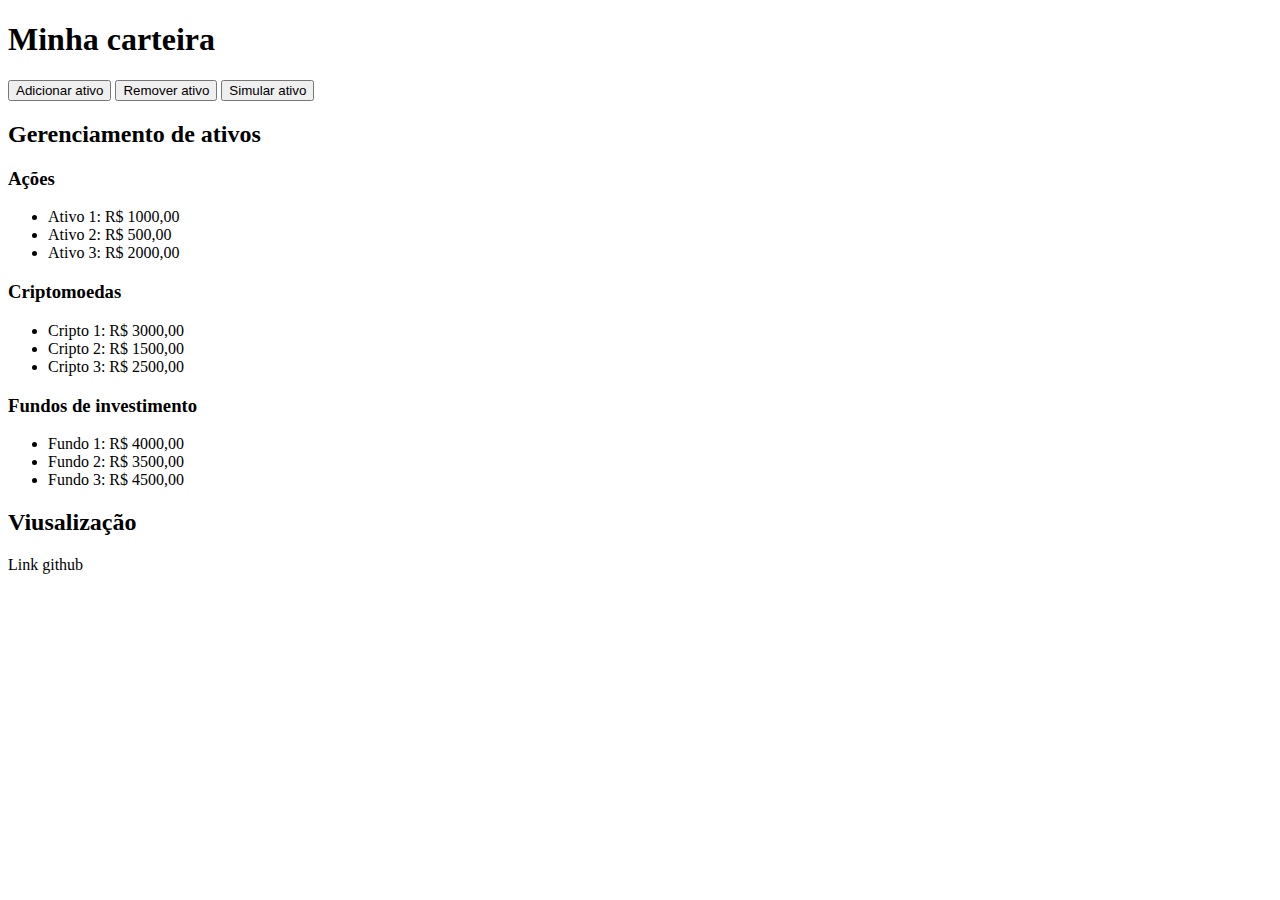
<file: index.html>
<!DOCTYPE html>
<html lang="pt-br">
<head>
  <meta charset="UTF-8">
  <meta name="viewport" content="width=device-width, initial-scale=1.0">
  <title>Minha carteira</title>
</head>
<body>
  <header>
    <h1>Minha carteira</h1>
    <button>Adicionar ativo</button>
    <button>Remover ativo</button>
    <button>Simular ativo</button>
  </header>
  <main>
    <section>
      <h2>Gerenciamento de ativos</h2>
      <div>
        <h3>Ações</h3>
        <ul>
          <li>Ativo 1: R$ 1000,00</li>
          <li>Ativo 2: R$ 500,00</li>
          <li>Ativo 3: R$ 2000,00</li>
        </ul>
      </div>
      <div>
        <h3>Criptomoedas</h3>
        <ul>
          <li>Cripto 1: R$ 3000,00</li>
          <li>Cripto 2: R$ 1500,00</li>
          <li>Cripto 3: R$ 2500,00</li>
        </ul>
      </div>
      <div>
        <h3>Fundos de investimento</h3>
        <ul>
          <li>Fundo 1: R$ 4000,00</li>
          <li>Fundo 2: R$ 3500,00</li>
          <li>Fundo 3: R$ 4500,00</li>
        </ul>
      </div>
    </section>
    <section>
      <h2>Viusalização</h2>
    </section>
    <footer>
      <p>Link github</p>
    </footer>
  </main>
  
</body>
</html>
</file>
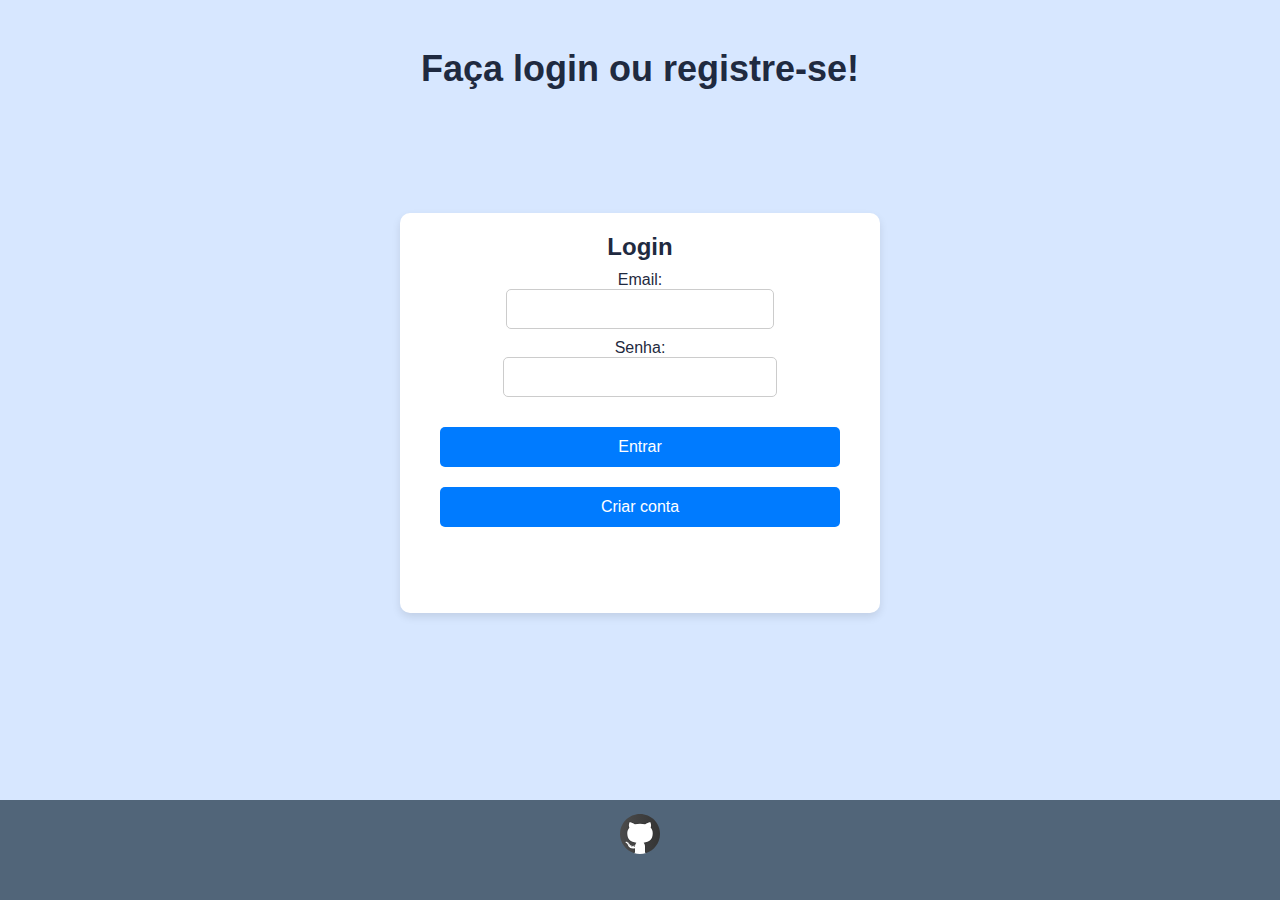
<file: front/index.html>
<!DOCTYPE html>
<html lang="pt-br">
<head>
  <meta charset="UTF-8">
  <meta name="viewport" content="width=device-width, initial-scale=1.0">
  <title>💸 Minha carteira</title>
  <link rel="stylesheet" href="styles/styles.css">
  
</head>
<body>
  <header>

    <h1>Minha carteira de investimentos</h1>
    <div class="botoesHeader">
      <button onclick="mostrarModalAddAtivo()">Adicionar ativo</button>
      <button class="iconeSaida" onclick="deslogar()">Sair  <img src="img/exit.png"></button>
    </div>

  </header>
  <main>
    <!-- Modal de adicionar ativo -->
    <div id ="fundoModal" class="fundoModal">
      <div id = "conteudoModal" class="conteudoModal">
        <h2>Adicionar um ativo</h2>
        <form>
          <div class="opcoesAtivos">
            <div>
              <input type="radio" id="acao" name="tipo">
              <label for="acao">Ação</label>
            </div>
            <div>
              <input type="radio" id="cripto" name="tipo">
              <label for="acao">Criptomoeda</label>
            </div>
            <div>
              <input type="radio" id="fundo" name="tipo">
              <label for="acao">Fundo de investimento</label>
            </div>
          </div>

          <div>
            <label for="nomeAtivo">Código do ativo: </label>
            <input type="text" id="nomeAtivo" placeholder="Ex: AAPL" required>
          </div>
          <div>
            <label for="valorCompra">Valor do ativo no momento da compra: </label>
            <input type="number" id="valorCompra" placeholder="Ex: 30.90" required step="0.01">
          </div>
          <div>
            <label for="unidadesCompradas">Número de unidades compradas: </label>
            <input type="number" id="unidadesCompradas" placeholder="Ex: 17 ou 0.0019" required step="0.01">
          </div>
          <button class="botaoAddAtivo" onclick="adicionarAtivo(event)">Adicionar ativo</button>
        </form>
      </div>
    </div>

    <!-- Modal de Editar ativo já existente -->
    <div id="fundoModalEditar"  class="fundoModal">
      <div id="modalEditar" class="conteudoModal">
        <h2 id="tituloEditar"></h2>
        <form>
          <div>
            <label for="nomeAtivo">Novo valor médio de compra: </label>
            <input type="number" id="novoValor" placeholder="Ex: 30.50" step="0.01">
          </div>
          <div>
            <label for="nomeAtivo">Novo número de unidades (total): </label>
            <input type="number" id="novoValorUnidades" placeholder="Ex: 50" step="0.01">
          </div>
          <div class="botoes">
            <button type="button" class="botaoAddAtivo" id="botaoEditarAtivo">Confirmar Alterações</button>
            <button type="button" class="botaoRemoverAtivo" id="botaoRemoverAtivo">Remover Ativo</button>
          </div>
        </form>
      </div>
    </div>



    <!-- Corpo principal do site -->
    <h2>Resumo financeiro</h2>
    <section class="secaoResumo">
      
      <div class="cardMaior">
        <div class="blocoTextoResumo">
          <h3>Estatísticas</h3>
          <ul>
            <li id="totalInvestido"></li>
            <li id="montante"></li>
            <li id="valorizacao"></li>
            <li id="lucro"></li>
            <li id="principal"></li>
          </ul>

        </div>
        <div class="blocoImagemResumo" id="graficoResumo">
          <h3>Distribuição dos ativos</h3>
          <img src="img/dummyGrafico.png" alt="Gráfico de pizza genérico">
        </div>
      </div>
    </section>

    <h2>Gerenciamento de ativos</h2>
    <section class="conjuntoCards">
      <div class = "card">
        <div>
          <h3 class="tituloCard">Ações</h3>
          <ul id="listaAcoes">
          </ul>
        </div>
        <button class="botaoVisualizar" onclick="visualizarDistribuicao('acoes')">Visualizar distribuição</button>
      </div>
      <div class="card">
        <div>
          <h3 class="tituloCard">Criptomoedas</h3>
          <ul id="listaCriptos">
          </ul>
        </div>
        <button class="botaoVisualizar" onclick="visualizarDistribuicao('cripto')">Visualizar distribuição</button>
      </div>
      <div class="card">
        <div>
          <h3 class="tituloCard">Fundos de investimento</h3>
          <ul id="listaFundos">
          </ul>
        </div>
        <button class="botaoVisualizar" onclick="visualizarDistribuicao('fundos')">Visualizar distribuição</button>
      </div>
    </section>
    
    <h2>Visualização adicional</h2>
    <section class="conjuntoCards">
      <div class="card card-grafico">
        <div id="infoAdicional">
          <h3 class="tituloCard">Distribuição de ativos</h3>
          <img src="img/dummyGrafico.png" alt="Gráfico de evolução genérico">
        </div>
      </div>
    </section>

    </main>
    <footer>
      <a href="https://github.com/felipe-gandra/carteira" target="_blank"><img src="img/iconeGithub.svg" alt="Github do projeto"></a>
    </footer>

  <script src="api.js"></script>
  <script src="ui.js"></script>
  <script src="render.js"></script>
  <script src="main.js"></script>
</body>
</html>
</file>
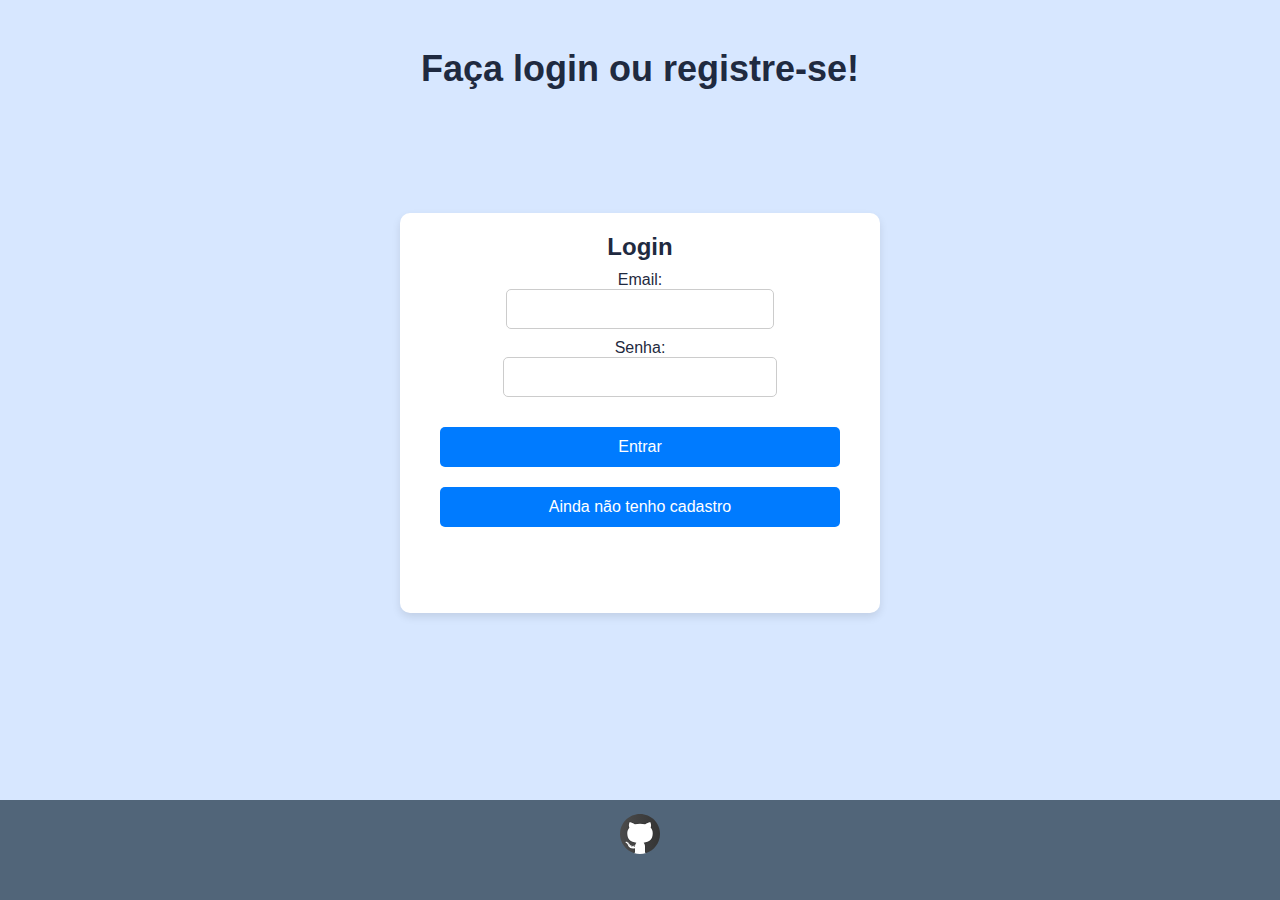
<file: login.html>
<!DOCTYPE html>
<html lang="en">
<head>
  <meta charset="UTF-8">
  <meta name="viewport" content="width=device-width, initial-scale=1.0">
  <title>Login - Carteira</title>
  <link rel="stylesheet" href="stylesLogin.css">
</head>
<body>
  
  <main>
    <h1 style="margin-top: 3%">Faça login ou registre-se!</h1>
    <section class="cardLogin">
      <div class="card" style="margin-top: 8%;">
        <h2>Login</h2>
        <form class = formulario>
          <div>
            <label for="email">Email:</label>
            <input type="email" id="email" name="email" required>
          </div>
          <div>
            <label for="password">Senha:</label>
            <input type="password" id="password" name="password" required>
          </div>
          <button type="submit" onclick="login(event)">Entrar</button>
          
        </form>
          <button>Ainda não tenho cadastro</button>
      </div>
    </section>
  </main>

  <footer >
    <a href="https://github.com/felipe-gandra/carteira" target="_blank"><img src="assets/iconeGithub.svg" alt="Github do projeto"></a>
  </footer>

  <script src="scriptLogin.js"></script>

</body>
</html>
</file>
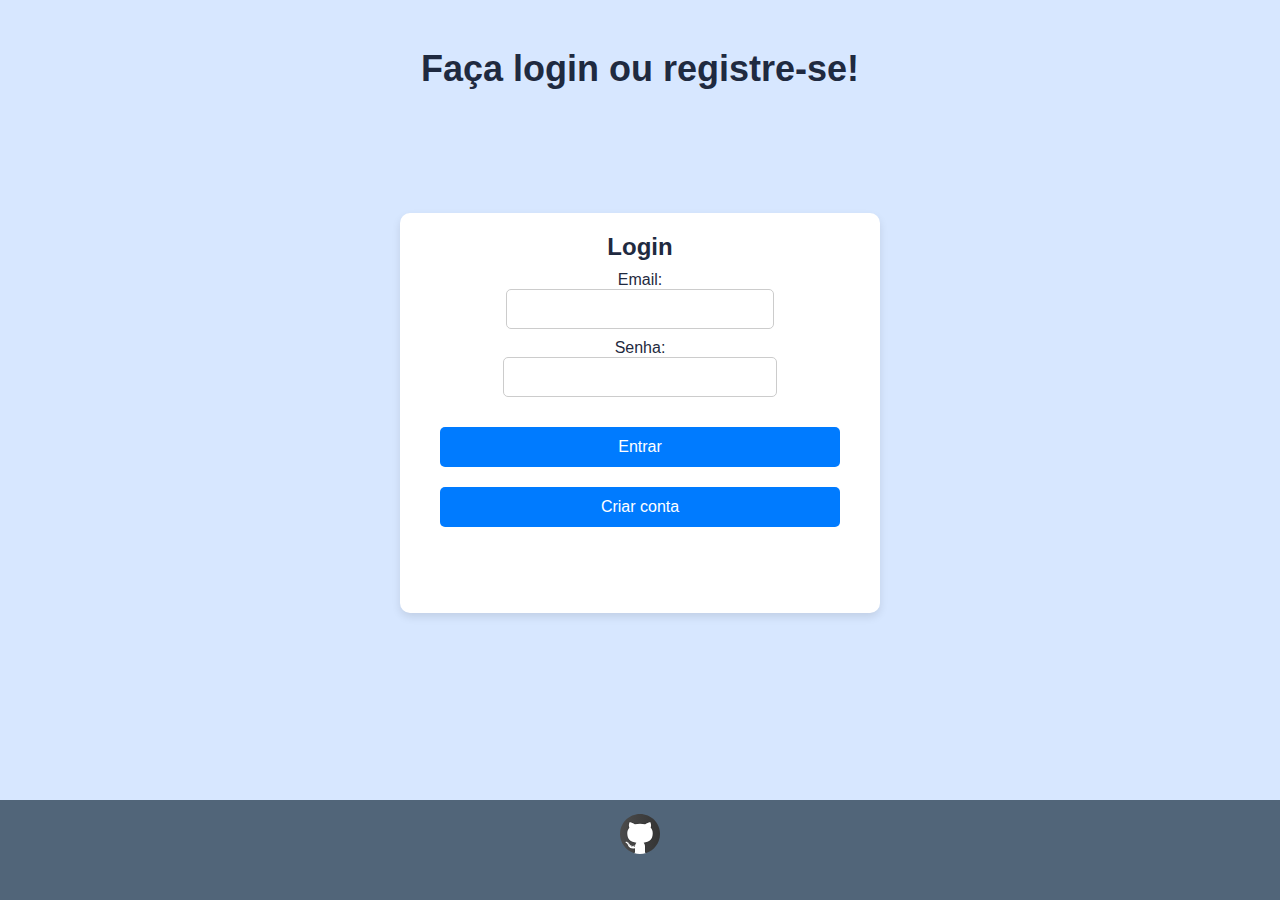
<file: front/login.html>
<!DOCTYPE html>
<html lang="en">
<head>
  <meta charset="UTF-8">
  <meta name="viewport" content="width=device-width, initial-scale=1.0">
  <title>Login - Carteira</title>
  <link rel="stylesheet" href="styles/stylesLogin.css">
</head>
<body>
  
  <main>
    <h1 style="margin-top: 3%">Faça login ou registre-se!</h1>
    <section class="cardLogin">
      <div class="card" style="margin-top: 8%;">
        <div id="nomeForms"></div>
        <form class = formulario>
          <div>
            <label for="email">Email:</label>
            <input type="email" id="email" name="email" required>
          </div>
          <div>
            <label for="password">Senha:</label>
            <input type="password" id="password" name="password" required>
          </div>
          <button type="submit" onclick="envioFormulario(event)" id="botaoEnviar"></button>
          
        </form>
          <button onclick="toggleLogin(event)" id="botaoToggle"></button>
      </div>
    </section>
  </main>

  <footer >
    <a href="https://github.com/felipe-gandra/carteira" target="_blank"><img src="assets/iconeGithub.svg" alt="Github do projeto"></a>
  </footer>

  <script src="scriptLogin.js"></script>

</body>
</html>
</file>
<file: front/styles/styles.css>
*{
  margin: 0;
  padding: 0;
  box-sizing: border-box;
}

body{
  font-family: 'Roboto', sans-serif;
}

h2{
  margin-top: 20px;
}

header{
  background-color: #1F2A40;
  color: #ffffff;
  padding-left: 100px;
  padding-right: 100px;
  padding-top: 20px;
  padding-bottom: 20px;
  text-align: center;
  font-size: 20px;
}

main{
  background-color: #d7e7ff;
  color: #1F2A40;
  text-align: center; 
  height: auto;
  padding-top: 10px;
  h2{
    font-size:30px;
  }
}

.card{
  background-color: #FFFFFF;
  padding-left: 40px;
  padding-right: 40px;
  padding-top: 20px;
  padding-bottom: 20px;
  border-radius: 10px;
  box-shadow: 0 4px 8px rgba(0, 0, 0, 0.1);
  width: 480px;
  height: 300px;

}

.conjuntoCards{
  display: flex;
  flex-wrap: wrap;
  justify-content: space-around;
  gap: 20px;
  padding: 20px;
}

footer{
  background-color: #516579;
  color : #FFFFFF;
  height: 100px;
  display: flex;
  justify-content: center;
  padding-top: 10px;
}

.botoesHeader{
  margin-top: 10px;
  display: flex;
  justify-content: space-between;
  align-items: center;
  margin-left: 100px;
  margin-right: 100px;
}

button{
  background-color: #19703d;
  color: #FFFFFF;
  border: none;
  padding: 10px 20px;
  border-radius: 5px;
  cursor: pointer;
  transition: background-color 0.3s ease;
  font-size: 17px;
}
button:hover{
  background-color: #145a2b;
}

.tituloCard{
  font-size: 24px;
  font-weight: bold;
  margin-bottom: 10px;
}

.secaoResumo{
  margin-top: 20px;
  display: flex;
  justify-content: center;
}

.cardMaior{
  display: flex;
  flex-direction: space-around;
  width: 70%;
  height: 400px;
  background-color: #FFFFFF;
  padding-left: 40px;
  padding-right: 40px;
  padding-top: 20px;
  padding-bottom: 20px;
  border-radius: 10px;
  box-shadow: 0 4px 8px rgba(0, 0, 0, 0.1);
}

.blocoTextoResumo{

  width: 50%;
  padding: 20px;
  h3{
    font-size: 24px;
    margin-bottom: 10px;
  }
  p{
    padding-top: 10px;
    font-size: 18px;
  }
}

.blocoImagemResumo{
  width: 50%;

  align-items: center;
  h3{
    margin-top: 28px;
    font-size: 24px;
  }
}

.botaoEditar{
  cursor: pointer;
  background-color: white;
  display: flex;
  justify-content: space-around;
  img{
    width: 15px;
    height: 15px;
    padding-left: 0px;
    padding-right: 0px;
    padding-top: 0px;
    padding-bottom: 0px;
  }
}
.botaoEditar:hover{
  background-color: #f0f0f0;
}

.botaoVisualizar{
  margin-top:20px;
  background-color: #5d82fc;
}
.botaoVisualizar:hover{
  background-color: #4a6cd9;
}

li{
  display: flex;
  justify-content: space-around;
}



@media screen and (max-width: 850px) {
  h1{
    font-size: 30px;
  }

  main{
    height: auto;
  }

  .card{
    width: 90%;
    height: auto;
    font-size: 14px;
    padding-left: 20px;
    padding-right: 20px;
    h3{
      font-size: 20px;
    }
  }

  li{
    flex-direction: space-between;
    align-items: center;
    white-space: nowrap;
  }

  .cardMaior{
    width: 90%;
    height: auto;
    flex-direction: column;
    white-space: nowrap;
    p{
      font-size: 14px;
    };
  }
  
  .blocoTextoResumo, .blocoImagemResumo{
    width: 100%;
    text-align: center;
    h3{
      font-size: 20px;
    }
  }
  
  .conjuntoCards{
    flex-direction: column;
    align-items: center;
  }
  
  header, footer{
    padding-left: 20px;
    padding-right: 20px;
  }
  
  button{
    width: 100%;
    margin-top: 10px;
  }
  
  .botoesHeader{
    flex-direction: column;
    align-items: center;
    margin-left: 20px;
    margin-right: 20px;
  }
  
}
</file>
<file: stylesLogin.css>
*{
  margin: 0;
  padding: 0;
  box-sizing: border-box;
}

button{
  margin-top: 20px;
}

.formulario{
  width: 100%;
  height: auto;
  display: flex;
  flex-direction: column;
  align-items: center;

  input{
    width: 100%;
    height: 40px;
    margin-bottom: 10px;
    padding-left: 10px;
    font-size: 16px;
    border-radius: 5px;
    border: 1px solid #ccc;
  }

  button:hover{
    background-color: #0056b3;
  }

}

h1{
  font-size: 36px;
  margin-top: 20px;
  margin-bottom: 20px;
}

h2{
  font-size: 24px;
  margin-top: 0px;
  margin-bottom: 10px;
}

.card{
  background-color: #FFFFFF;
  padding-left: 40px;
  padding-right: 40px;
  padding-top: 20px;
  padding-bottom: 20px;
  border-radius: 10px;
  box-shadow: 0 4px 8px rgba(0, 0, 0, 0.1);
  width: 480px;
  height: 400px;

}

button{
  width: 100%;
  height: 40px;
  background-color: #007bff;
  color: white;
  border: none;
  border-radius: 5px;
  font-size: 16px;
  cursor: pointer;
}

button:hover{
  background-color: #0056b3;
}

body{
  height: 100vh;
  font-family: 'Roboto', sans-serif;
}

main{
  background-color: #d7e7ff;
  color: #1F2A40;
  text-align: center; 
  height: auto;
  padding-top: 10px;
  min-height: calc(100vh - 100px);
}


.cardLogin{
display: flex;
justify-content: center;
  height: auto;
}

footer{
  background-color: #516579;
  color : #FFFFFF;
  height: 100px;
  display: flex;
  justify-content: center;
  padding-top: 10px;
}

@media screen and (max-width: 768px) {
  .card{
    width: 90%;
    height: auto;
  }
  
  h2{
    font-size: 22px;
  }
  
  button{
    width: 100%;
  }

  h1{
    font-size: 24px;
  }
  
}
</file>
<file: front/styles/stylesLogin.css>
*{
  margin: 0;
  padding: 0;
  box-sizing: border-box;
}

button{
  margin-top: 20px;
}

.formulario{
  width: 100%;
  height: auto;
  display: flex;
  flex-direction: column;
  align-items: center;

  input{
    width: 100%;
    height: 40px;
    margin-bottom: 10px;
    padding-left: 10px;
    font-size: 16px;
    border-radius: 5px;
    border: 1px solid #ccc;
  }

  button:hover{
    background-color: #0056b3;
  }

}

h1{
  font-size: 36px;
  margin-top: 20px;
  margin-bottom: 20px;
}

h2{
  font-size: 24px;
  margin-top: 0px;
  margin-bottom: 10px;
}

.card{
  background-color: #FFFFFF;
  padding-left: 40px;
  padding-right: 40px;
  padding-top: 20px;
  padding-bottom: 20px;
  border-radius: 10px;
  box-shadow: 0 4px 8px rgba(0, 0, 0, 0.1);
  width: 480px;
  height: 400px;

}

button{
  width: 100%;
  height: 40px;
  background-color: #007bff;
  color: white;
  border: none;
  border-radius: 5px;
  font-size: 16px;
  cursor: pointer;
}

button:hover{
  background-color: #0056b3;
}

body{
  height: 100vh;
  font-family: 'Roboto', sans-serif;
}

main{
  background-color: #d7e7ff;
  color: #1F2A40;
  text-align: center; 
  height: auto;
  padding-top: 10px;
  min-height: calc(100vh - 100px);
}


.cardLogin{
display: flex;
justify-content: center;
  height: auto;
}

footer{
  background-color: #516579;
  color : #FFFFFF;
  height: 100px;
  display: flex;
  justify-content: center;
  padding-top: 10px;
}

@media screen and (max-width: 768px) {
  .card{
    width: 90%;
    height: auto;
  }
  
  h2{
    font-size: 22px;
  }
  
  button{
    width: 100%;
  }

  h1{
    font-size: 24px;
  }
  
}
</file>
